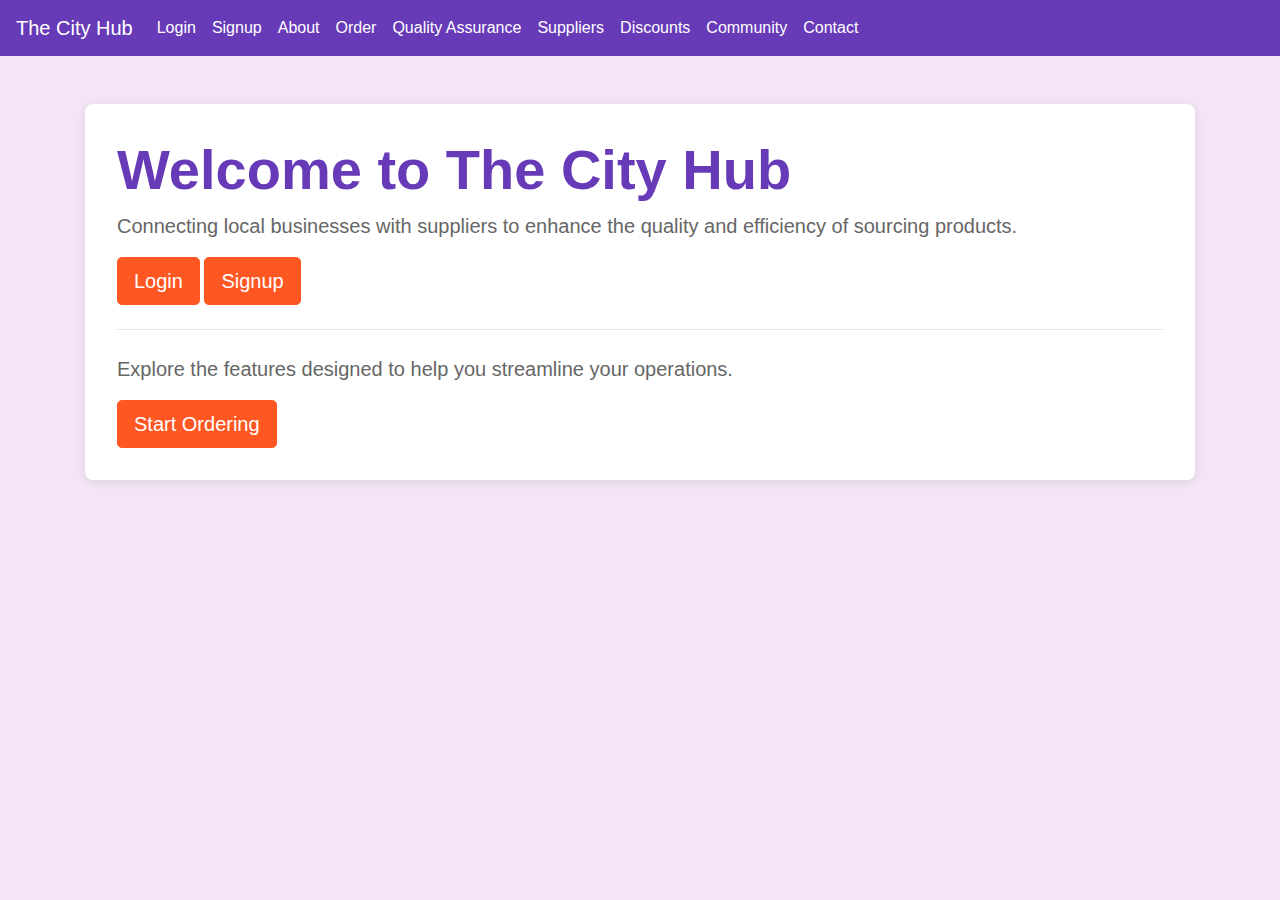
<file: index.html>
<!DOCTYPE html>
<html lang="en">
<head>
  <meta charset="UTF-8">
  <meta name="viewport" content="width=device-width, initial-scale=1.0">
  <title>The City Hub</title>
  <link rel="stylesheet" href="https://stackpath.bootstrapcdn.com/bootstrap/4.5.2/css/bootstrap.min.css">
  <link rel="stylesheet" href="css/style.css">
</head>
<body>
  <nav class="navbar navbar-expand-lg navbar-dark bg-primary">
    <a class="navbar-brand" href="index.html">The City Hub</a>
    <button class="navbar-toggler" type="button" data-toggle="collapse" data-target="#navbarNav" aria-controls="navbarNav" aria-expanded="false" aria-label="Toggle navigation">
      <span class="navbar-toggler-icon"></span>
    </button>
    <div class="collapse navbar-collapse" id="navbarNav">
      <ul class="navbar-nav">
        <li class="nav-item"><a class="nav-link" href="login.html">Login</a></li>
        <li class="nav-item"><a class="nav-link" href="signup.html">Signup</a></li>
        <li class="nav-item"><a class="nav-link" href="about.html">About</a></li>
        <li class="nav-item"><a class="nav-link" href="order.html">Order</a></li>
        <li class="nav-item"><a class="nav-link" href="quality.html">Quality Assurance</a></li>
        <li class="nav-item"><a class="nav-link" href="suppliers.html">Suppliers</a></li> <!-- Link to Suppliers Page -->
        <li class="nav-item"><a class="nav-link" href="discounts.html">Discounts</a></li> <!-- Link to Discounts Page -->
        <li class="nav-item"><a class="nav-link" href="community.html">Community</a></li> <!-- Link to Community Page -->
        <li class="nav-item"><a class="nav-link" href="contact.html">Contact</a></li>
      </ul>
    </div>
  </nav>

  <div class="container mt-5">
    <div class="jumbotron">
      <h1 class="display-4">Welcome to The City Hub</h1>
      <p class="lead">Connecting local businesses with suppliers to enhance the quality and efficiency of sourcing products.</p>
      <a class="btn btn-primary btn-lg" href="login.html" role="button">Login</a>
      <a class="btn btn-primary btn-lg" href="signup.html" role="button">Signup</a>
      <hr class="my-4">
      <p class="lead">Explore the features designed to help you streamline your operations.</p>
      <a class="btn btn-primary btn-lg" href="order.html" role="button">Start Ordering</a>
    </div>
  </div>

  <script src="https://code.jquery.com/jquery-3.5.1.slim.min.js"></script>
  <script src="https://cdn.jsdelivr.net/npm/popper.js@1.16.1/dist/umd/popper.min.js"></script>
  <script src="https://stackpath.bootstrapcdn.com/bootstrap/4.5.2/js/bootstrap.min.js"></script>
  <script src="js/script.js"></script>
</body>
</html>
</file>
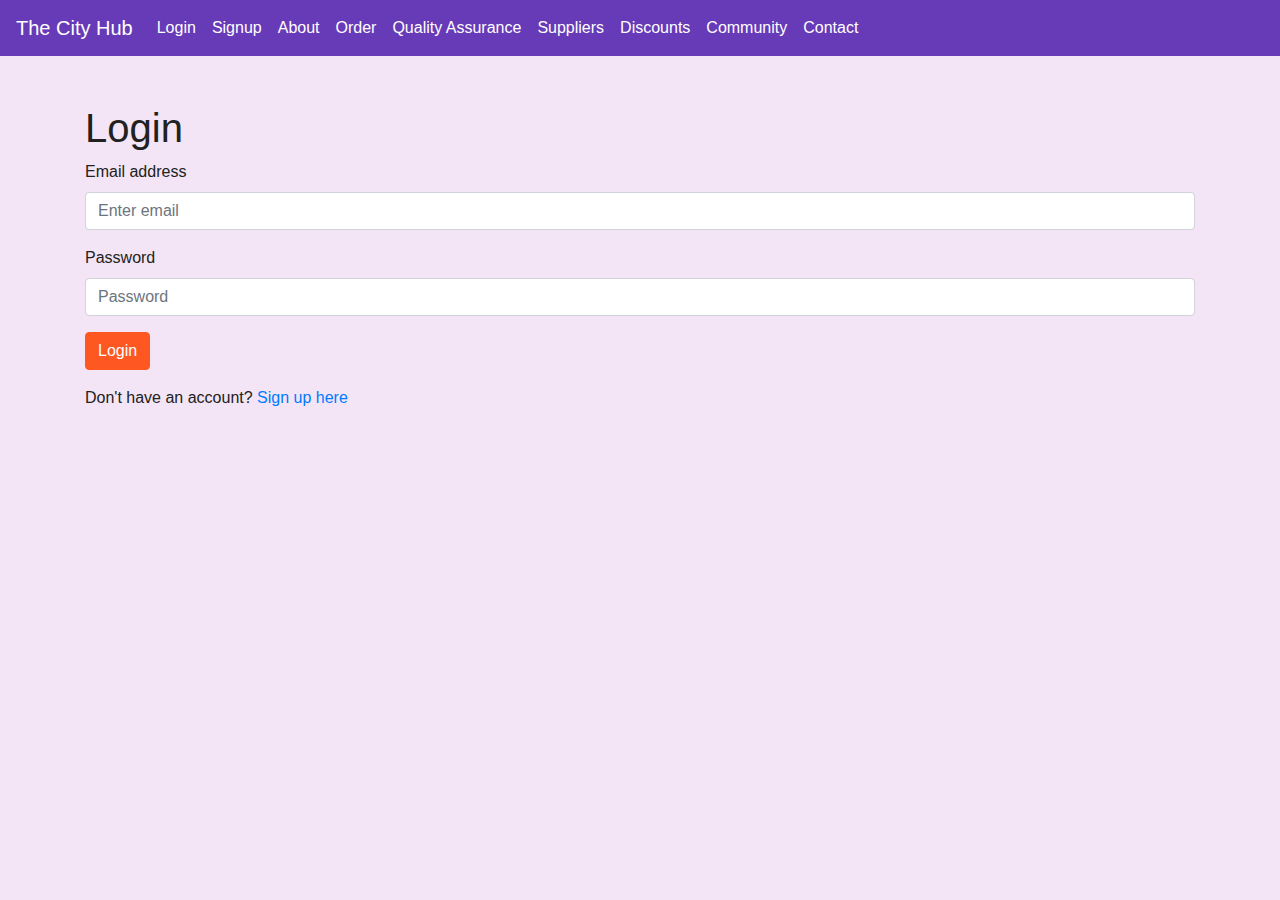
<file: login.html>
<!DOCTYPE html>
<html lang="en">
<head>
  <meta charset="UTF-8">
  <meta name="viewport" content="width=device-width, initial-scale=1.0">
  <title>Login - The City Hub</title>
  <link rel="stylesheet" href="https://stackpath.bootstrapcdn.com/bootstrap/4.5.2/css/bootstrap.min.css">
  <link rel="stylesheet" href="css/style.css">
</head>
<body>
  <nav class="navbar navbar-expand-lg navbar-dark bg-primary">
    <a class="navbar-brand" href="index.html">The City Hub</a>
    <button class="navbar-toggler" type="button" data-toggle="collapse" data-target="#navbarNav" aria-controls="navbarNav" aria-expanded="false" aria-label="Toggle navigation">
      <span class="navbar-toggler-icon"></span>
    </button>
    <div class="collapse navbar-collapse" id="navbarNav">
      <ul class="navbar-nav">
        <li class="nav-item"><a class="nav-link" href="login.html">Login</a></li>
        <li class="nav-item"><a class="nav-link" href="signup.html">Signup</a></li>
        <li class="nav-item"><a class="nav-link" href="about.html">About</a></li>
        <li class="nav-item"><a class="nav-link" href="order.html">Order</a></li>
        <li class="nav-item"><a class="nav-link" href="quality.html">Quality Assurance</a></li>
        <li class="nav-item"><a class="nav-link" href="suppliers.html">Suppliers</a></li> <!-- Link to Suppliers Page -->
        <li class="nav-item"><a class="nav-link" href="discounts.html">Discounts</a></li> <!-- Link to Discounts Page -->
        <li class="nav-item"><a class="nav-link" href="community.html">Community</a></li> <!-- Link to Community Page -->
        <li class="nav-item"><a class="nav-link" href="contact.html">Contact</a></li>
      </ul>
    </div>
  </nav>

  <div class="container mt-5">
    <h1>Login</h1>
    <form id="loginForm">
      <div class="form-group">
        <label for="email">Email address</label>
        <input type="email" class="form-control" id="email" placeholder="Enter email" required>
      </div>
      <div class="form-group">
        <label for="password">Password</label>
        <input type="password" class="form-control" id="password" placeholder="Password" required>
      </div>
      <button type="submit" class="btn btn-primary">Login</button>
    </form>
    <p class="mt-3">Don't have an account? <a href="signup.html">Sign up here</a></p>
  </div>

  <script src="https://code.jquery.com/jquery-3.5.1.slim.min.js"></script>
  <script src="https://cdn.jsdelivr.net/npm/popper.js@1.16.1/dist/umd/popper.min.js"></script>
  <script src="https://stackpath.bootstrapcdn.com/bootstrap/4.5.2/js/bootstrap.min.js"></script>
  <script src="js/script.js"></script>
</body>
</html>
</file>
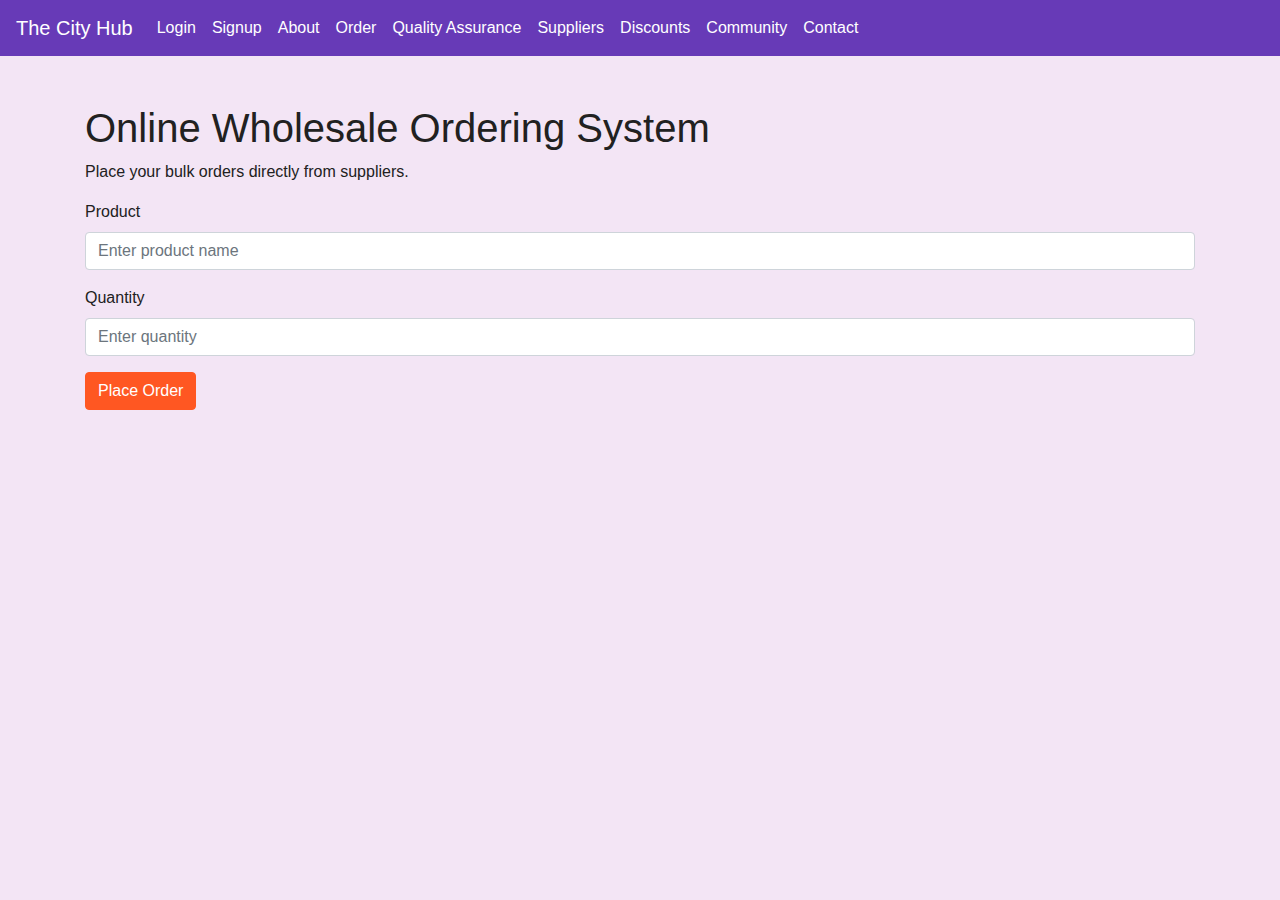
<file: order.html>
<!DOCTYPE html>
<html lang="en">
<head>
  <meta charset="UTF-8">
  <meta name="viewport" content="width=device-width, initial-scale=1.0">
  <title>Online Wholesale Ordering - The City Hub</title>
  <link rel="stylesheet" href="https://stackpath.bootstrapcdn.com/bootstrap/4.5.2/css/bootstrap.min.css">
  <link rel="stylesheet" href="css/style.css">
</head>
<body>
  <nav class="navbar navbar-expand-lg navbar-dark bg-primary">
    <a class="navbar-brand" href="index.html">The City Hub</a>
    <button class="navbar-toggler" type="button" data-toggle="collapse" data-target="#navbarNav" aria-controls="navbarNav" aria-expanded="false" aria-label="Toggle navigation">
      <span class="navbar-toggler-icon"></span>
    </button>
    <div class="collapse navbar-collapse" id="navbarNav">
      <ul class="navbar-nav">
        <li class="nav-item"><a class="nav-link" href="login.html">Login</a></li>
        <li class="nav-item"><a class="nav-link" href="signup.html">Signup</a></li>
        <li class="nav-item"><a class="nav-link" href="about.html">About</a></li>
        <li class="nav-item"><a class="nav-link" href="order.html">Order</a></li>
        <li class="nav-item"><a class="nav-link" href="quality.html">Quality Assurance</a></li>
        <li class="nav-item"><a class="nav-link" href="suppliers.html">Suppliers</a></li> <!-- Link to Suppliers Page -->
        <li class="nav-item"><a class="nav-link" href="discounts.html">Discounts</a></li> <!-- Link to Discounts Page -->
        <li class="nav-item"><a class="nav-link" href="community.html">Community</a></li> <!-- Link to Community Page -->
        <li class="nav-item"><a class="nav-link" href="contact.html">Contact</a></li>
      </ul>
    </div>
  </nav>

  <div class="container mt-5">
    <h1>Online Wholesale Ordering System</h1>
    <p>Place your bulk orders directly from suppliers.</p>
    <form>
      <div class="form-group">
        <label for="product">Product</label>
        <input type="text" class="form-control" id="product" placeholder="Enter product name">
      </div>
      <div class="form-group">
        <label for="quantity">Quantity</label>
        <input type="number" class="form-control" id="quantity" placeholder="Enter quantity">
      </div>
      <button type="submit" class="btn btn-primary">Place Order</button>
    </form>
  </div>

  <script src="https://code.jquery.com/jquery-3.5.1.slim.min.js"></script>
  <script src="https://cdn.jsdelivr.net/npm/popper.js@1.16.1/dist/umd/popper.min.js"></script>
  <script src="https://stackpath.bootstrapcdn.com/bootstrap/4.5.2/js/bootstrap.min.js"></script>
  <script src="js/script.js"></script>
</body>
</html>
</file>
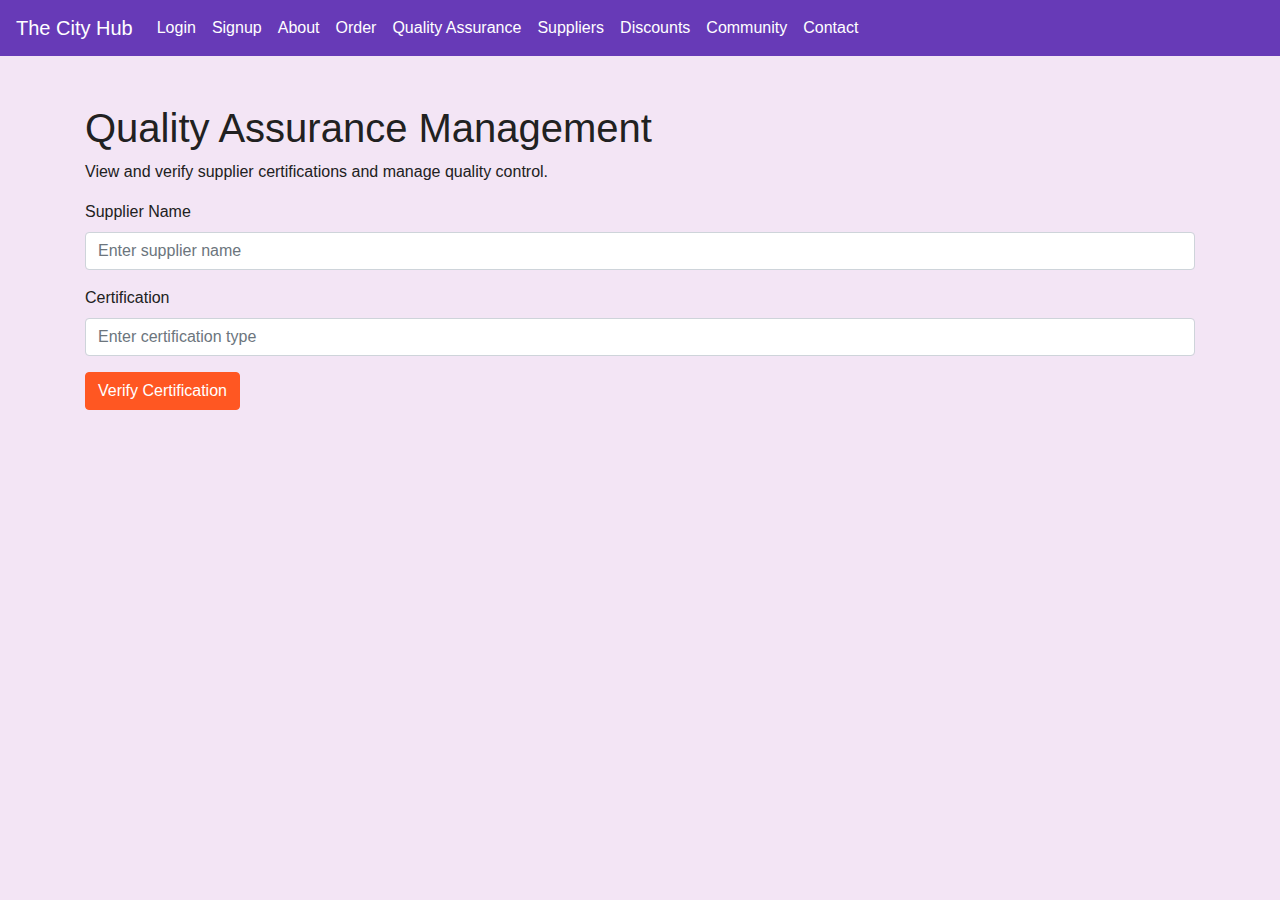
<file: quality.html>
<!DOCTYPE html>
<html lang="en">
<head>
  <meta charset="UTF-8">
  <meta name="viewport" content="width=device-width, initial-scale=1.0">
  <title>Quality Assurance Management - The City Hub</title>
  <link rel="stylesheet" href="https://stackpath.bootstrapcdn.com/bootstrap/4.5.2/css/bootstrap.min.css">
  <link rel="stylesheet" href="css/style.css">
</head>
<body>
  <nav class="navbar navbar-expand-lg navbar-dark bg-primary">
    <a class="navbar-brand" href="index.html">The City Hub</a>
    <button class="navbar-toggler" type="button" data-toggle="collapse" data-target="#navbarNav" aria-controls="navbarNav" aria-expanded="false" aria-label="Toggle navigation">
      <span class="navbar-toggler-icon"></span>
    </button>
    <div class="collapse navbar-collapse" id="navbarNav">
      <ul class="navbar-nav">
        <li class="nav-item"><a class="nav-link" href="login.html">Login</a></li>
        <li class="nav-item"><a class="nav-link" href="signup.html">Signup</a></li>
        <li class="nav-item"><a class="nav-link" href="about.html">About</a></li>
        <li class="nav-item"><a class="nav-link" href="order.html">Order</a></li>
        <li class="nav-item"><a class="nav-link" href="quality.html">Quality Assurance</a></li>
        <li class="nav-item"><a class="nav-link" href="suppliers.html">Suppliers</a></li> <!-- Link to Suppliers Page -->
        <li class="nav-item"><a class="nav-link" href="discounts.html">Discounts</a></li> <!-- Link to Discounts Page -->
        <li class="nav-item"><a class="nav-link" href="community.html">Community</a></li> <!-- Link to Community Page -->
        <li class="nav-item"><a class="nav-link" href="contact.html">Contact</a></li>
      </ul>
    </div>
  </nav>

  <div class="container mt-5">
    <h1>Quality Assurance Management</h1>
    <p>View and verify supplier certifications and manage quality control.</p>
    <form>
      <div class="form-group">
        <label for="supplier">Supplier Name</label>
        <input type="text" class="form-control" id="supplier" placeholder="Enter supplier name">
      </div>
      <div class="form-group">
        <label for="certification">Certification</label>
        <input type="text" class="form-control" id="certification" placeholder="Enter certification type">
      </div>
      <button type="submit" class="btn btn-primary">Verify Certification</button>
    </form>
  </div>

  <script src="https://code.jquery.com/jquery-3.5.1.slim.min.js"></script>
  <script src="https://cdn.jsdelivr.net/npm/popper.js@1.16.1/dist/umd/popper.min.js"></script>
  <script src="https://stackpath.bootstrapcdn.com/bootstrap/4.5.2/js/bootstrap.min.js"></script>
  <script src="js/script.js"></script>
</body>
</html>
</file>
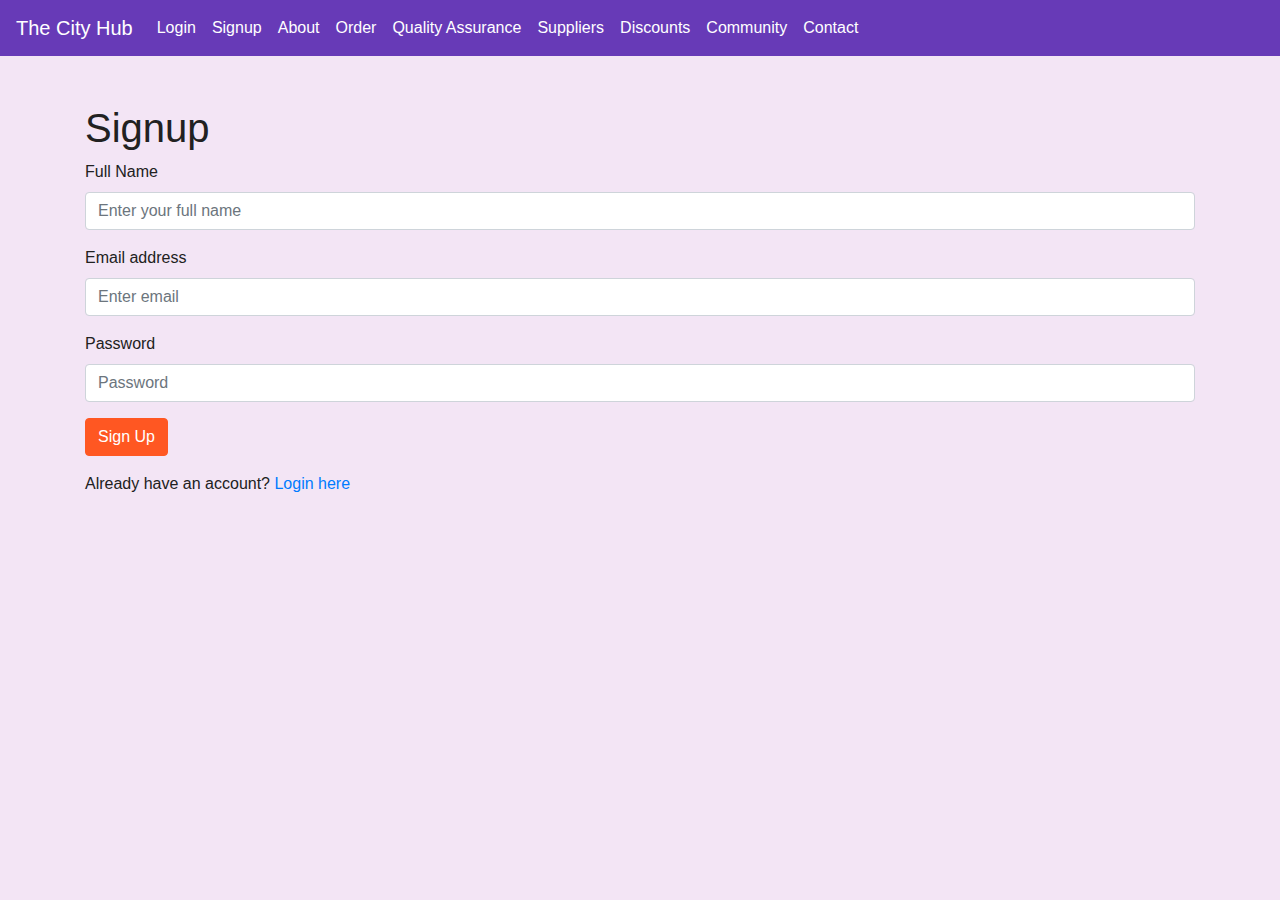
<file: signup.html>
<!DOCTYPE html>
<html lang="en">
<head>
  <meta charset="UTF-8">
  <meta name="viewport" content="width=device-width, initial-scale=1.0">
  <title>Signup - The City Hub</title>
  <link rel="stylesheet" href="https://stackpath.bootstrapcdn.com/bootstrap/4.5.2/css/bootstrap.min.css">
  <link rel="stylesheet" href="css/style.css">
</head>
<body>
  <nav class="navbar navbar-expand-lg navbar-dark bg-primary">
    <a class="navbar-brand" href="index.html">The City Hub</a>
    <button class="navbar-toggler" type="button" data-toggle="collapse" data-target="#navbarNav" aria-controls="navbarNav" aria-expanded="false" aria-label="Toggle navigation">
      <span class="navbar-toggler-icon"></span>
    </button>
    <div class="collapse navbar-collapse" id="navbarNav">
      <ul class="navbar-nav">
        <li class="nav-item"><a class="nav-link" href="login.html">Login</a></li>
        <li class="nav-item"><a class="nav-link" href="signup.html">Signup</a></li>
        <li class="nav-item"><a class="nav-link" href="about.html">About</a></li>
        <li class="nav-item"><a class="nav-link" href="order.html">Order</a></li>
        <li class="nav-item"><a class="nav-link" href="quality.html">Quality Assurance</a></li>
        <li class="nav-item"><a class="nav-link" href="suppliers.html">Suppliers</a></li> <!-- Link to Suppliers Page -->
        <li class="nav-item"><a class="nav-link" href="discounts.html">Discounts</a></li> <!-- Link to Discounts Page -->
        <li class="nav-item"><a class="nav-link" href="community.html">Community</a></li> <!-- Link to Community Page -->
        <li class="nav-item"><a class="nav-link" href="contact.html">Contact</a></li>
      </ul>
    </div>
  </nav>

  <div class="container mt-5">
    <h1>Signup</h1>
    <form id="signupForm">
      <div class="form-group">
        <label for="name">Full Name</label>
        <input type="text" class="form-control" id="name" placeholder="Enter your full name" required>
      </div>
      <div class="form-group">
        <label for="email">Email address</label>
        <input type="email" class="form-control" id="email" placeholder="Enter email" required>
      </div>
      <div class="form-group">
        <label for="password">Password</label>
        <input type="password" class="form-control" id="password" placeholder="Password" required>
      </div>
      <button type="submit" class="btn btn-primary">Sign Up</button>
    </form>
    <p class="mt-3">Already have an account? <a href="login.html">Login here</a></p>
  </div>

  <script src="https://code.jquery.com/jquery-3.5.1.slim.min.js"></script>
  <script src="https://cdn.jsdelivr.net/npm/popper.js@1.16.1/dist/umd/popper.min.js"></script>
  <script src="https://stackpath.bootstrapcdn.com/bootstrap/4.5.2/js/bootstrap.min.js"></script>
  <script src="js/script.js"></script>
</body>
</html>
</file>
<file: css/style.css>
/* Unique Color Scheme:
   Primary Color: #673AB7 (Deep Purple)
   Secondary Color: #FF5722 (Coral Orange)
   Accent Color: #FFC107 (Amber)
   Background Color: #F3E5F5 (Lavender)
   Text Color: #212121 (Dark Gray)
*/

body {
  background-color: #F3E5F5; /* Lavender */
  font-family: 'Arial', sans-serif;
  color: #212121; /* Dark Gray */
}

.navbar {
  background-color: #673AB7 !important; /* Deep Purple */
}

.navbar-brand,
.nav-link {
  color: #fff !important;
}

.jumbotron {
  background-color: #fff;
  padding: 2rem;
  border-radius: 0.5rem;
  box-shadow: 0 2px 10px rgba(0, 0, 0, 0.1);
}

.jumbotron h1 {
  color: #673AB7; /* Deep Purple */
  font-weight: bold;
}

.jumbotron p {
  color: #666;
}

.btn-primary {
  background-color: #FF5722; /* Coral Orange */
  border-color: #FF5722;
}

.btn-primary:hover {
  background-color: #E64A19; /* Darker shade for hover */
  border-color: #E64A19;
}

.card {
  border: none;
  box-shadow: 0 2px 10px rgba(0, 0, 0, 0.1);
}

.card-header {
  background-color: #673AB7; /* Deep Purple */
  color: #fff;
  font-weight: bold;
}

.card-body {
  background-color: #fff;
}

.form-control:focus {
  border-color: #673AB7; /* Deep Purple */
  box-shadow: 0 0 0 0.2rem rgba(103, 58, 183, 0.25);
}

.table th {
  background-color: #673AB7; /* Deep Purple */
  color: #fff;
}

.table td {
  background-color: #fff;
}

.footer {
  background-color: #673AB7; /* Deep Purple */
  color: #fff;
  padding: 1rem;
  text-align: center;
}

/* Unique Design Elements */
.feature-card {
  background-color: #fff;
  padding: 2rem;
  border-radius: 0.5rem;
  box-shadow: 0 2px 10px rgba(0, 0, 0, 0.1);
  text-align: center;
  transition: transform 0.3s;
}

.feature-card:hover {
  transform: translateY(-10px); /* Slight upward movement on hover */
}

.feature-card i {
  font-size: 3rem;
  color: #673AB7; /* Deep Purple */
  margin-bottom: 1rem;
}

.feature-card h3 {
  color: #673AB7; /* Deep Purple */
  font-weight: bold;
  margin-bottom: 1rem;
}

.feature-card p {
  color: #666;
}

.testimonial-card {
  background-color: #fff;
  padding: 2rem;
  border-radius: 0.5rem;
  box-shadow: 0 2px 10px rgba(0, 0, 0, 0.1);
  text-align: center;
}

.testimonial-card img {
  width: 80px;
  height: 80px;
  border-radius: 50%;
  margin-bottom: 1rem;
}

.testimonial-card p {
  color: #666;
  font-style: italic;
  margin-bottom: 1rem;
}

.testimonial-card h4 {
  color: #FF5722; /* Coral Orange */
  font-weight: bold;
  margin-bottom: 0.5rem;
}

.testimonial-card span {
  color: #666;
}
</file>
